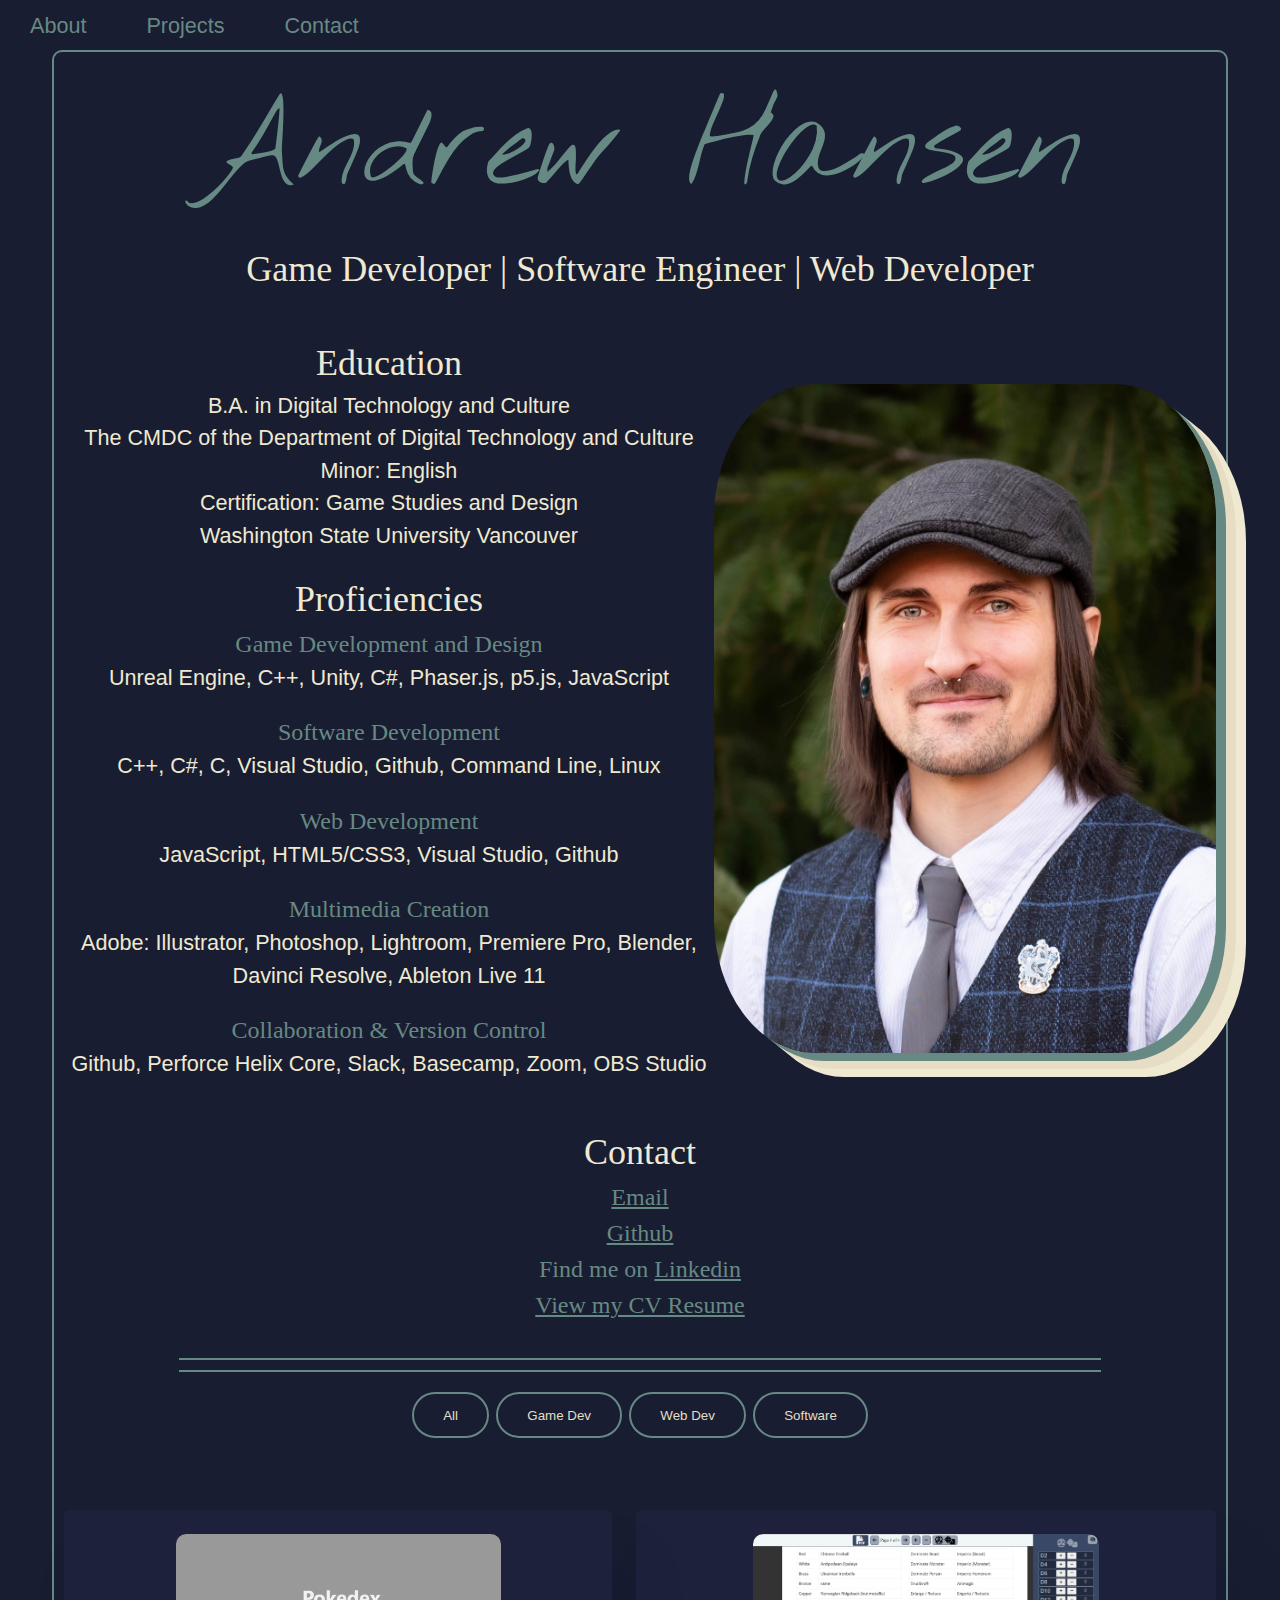
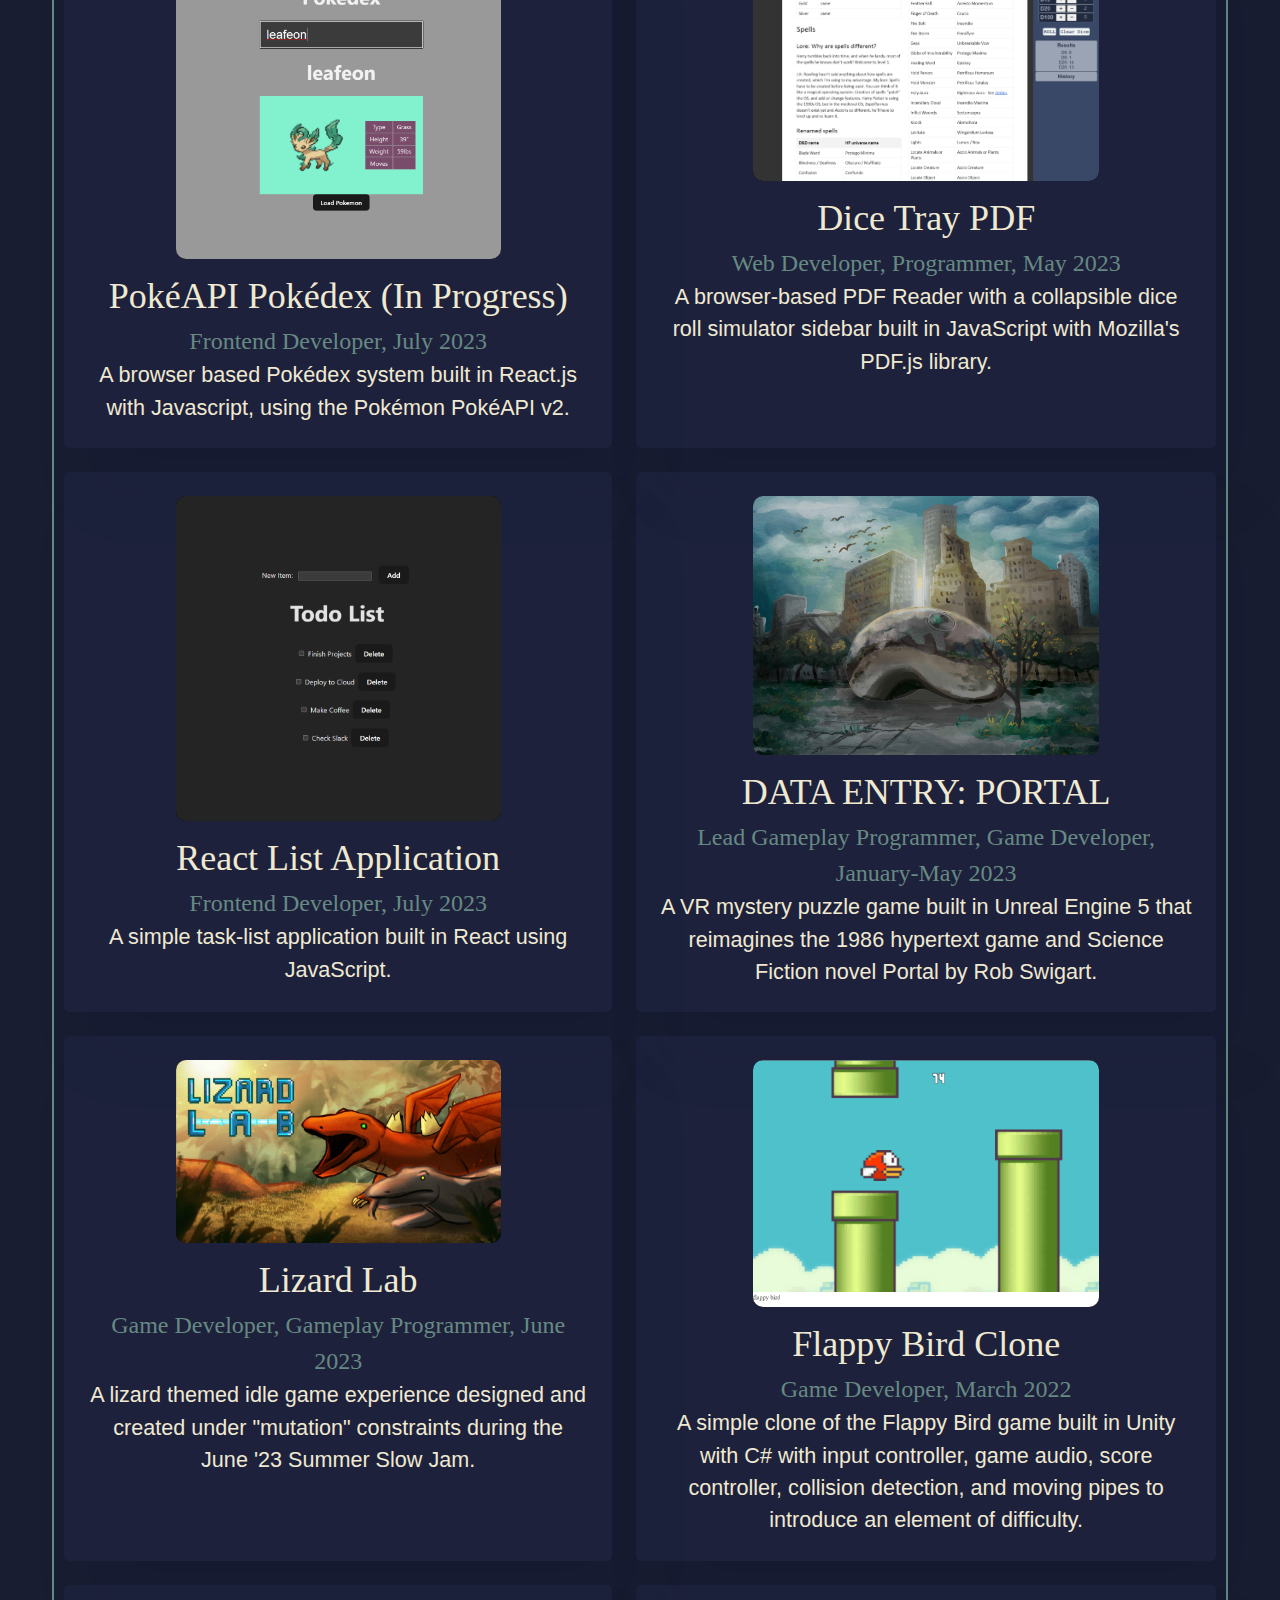
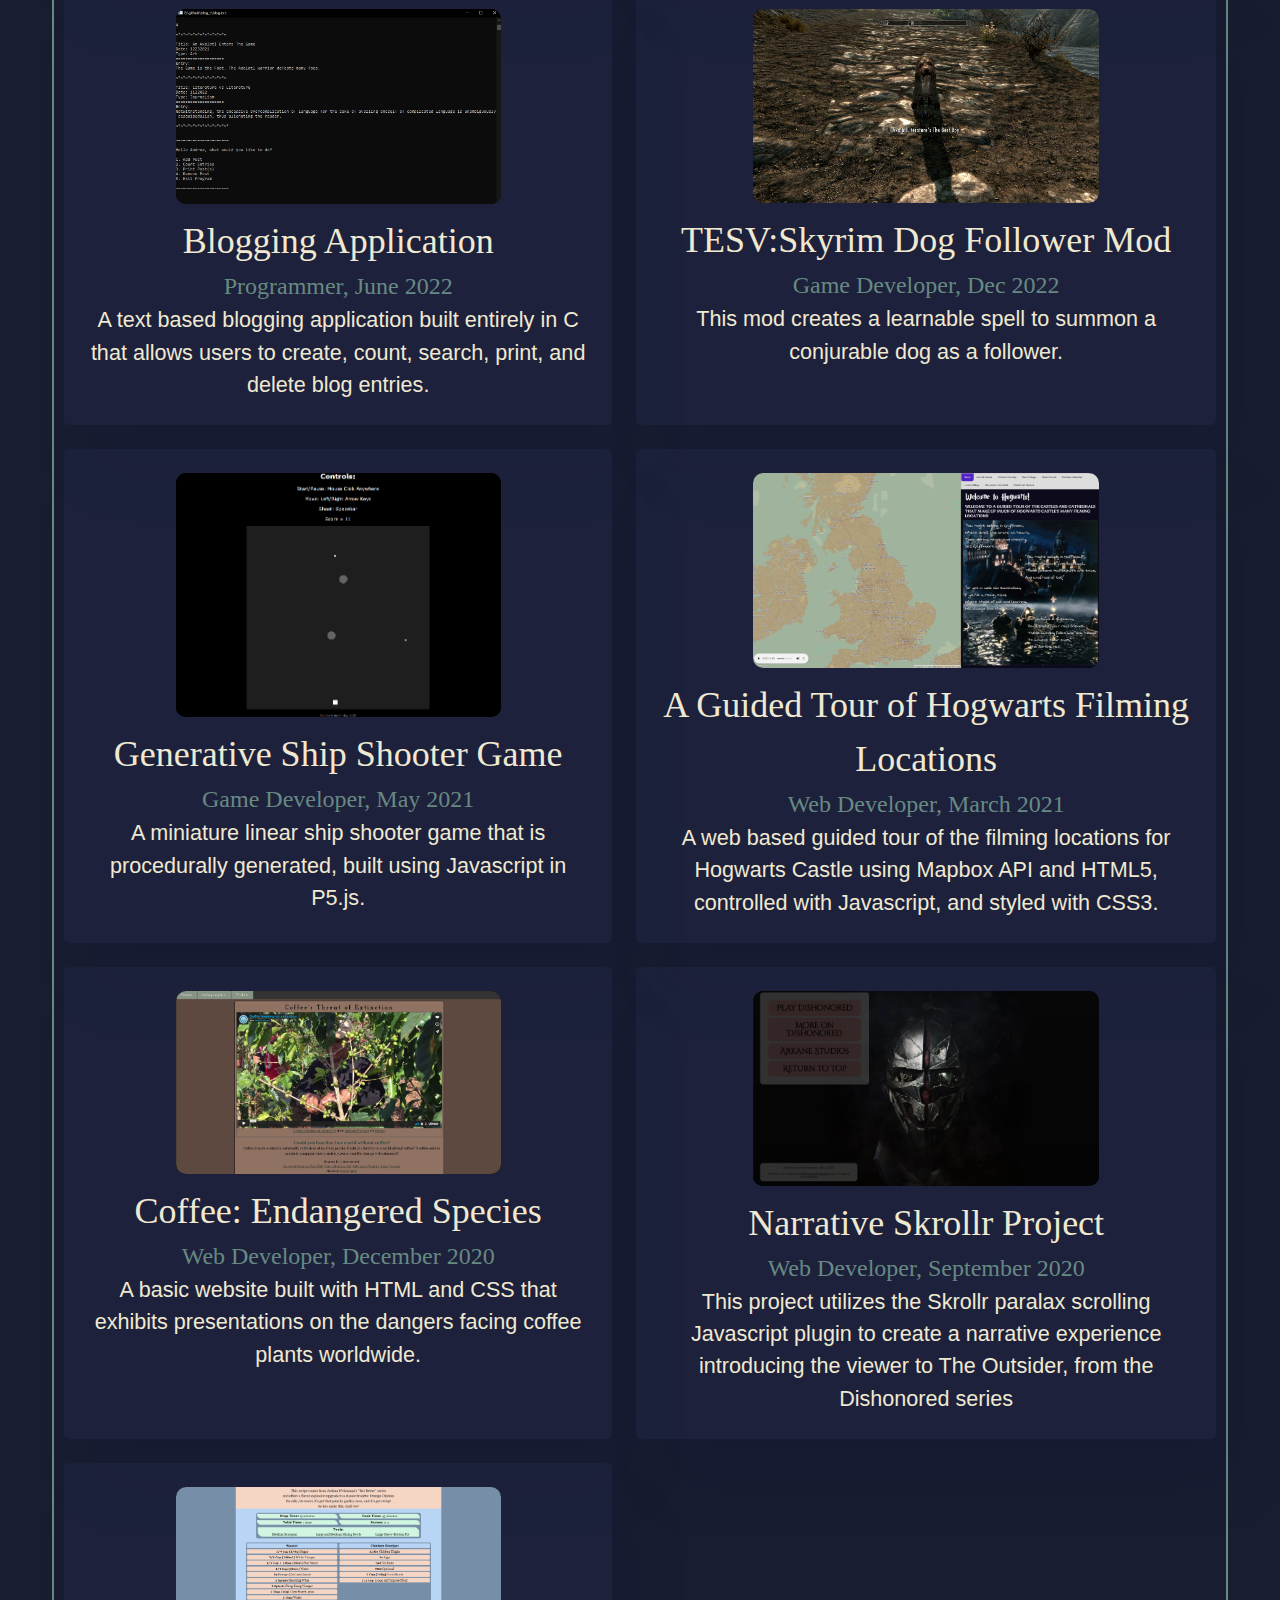
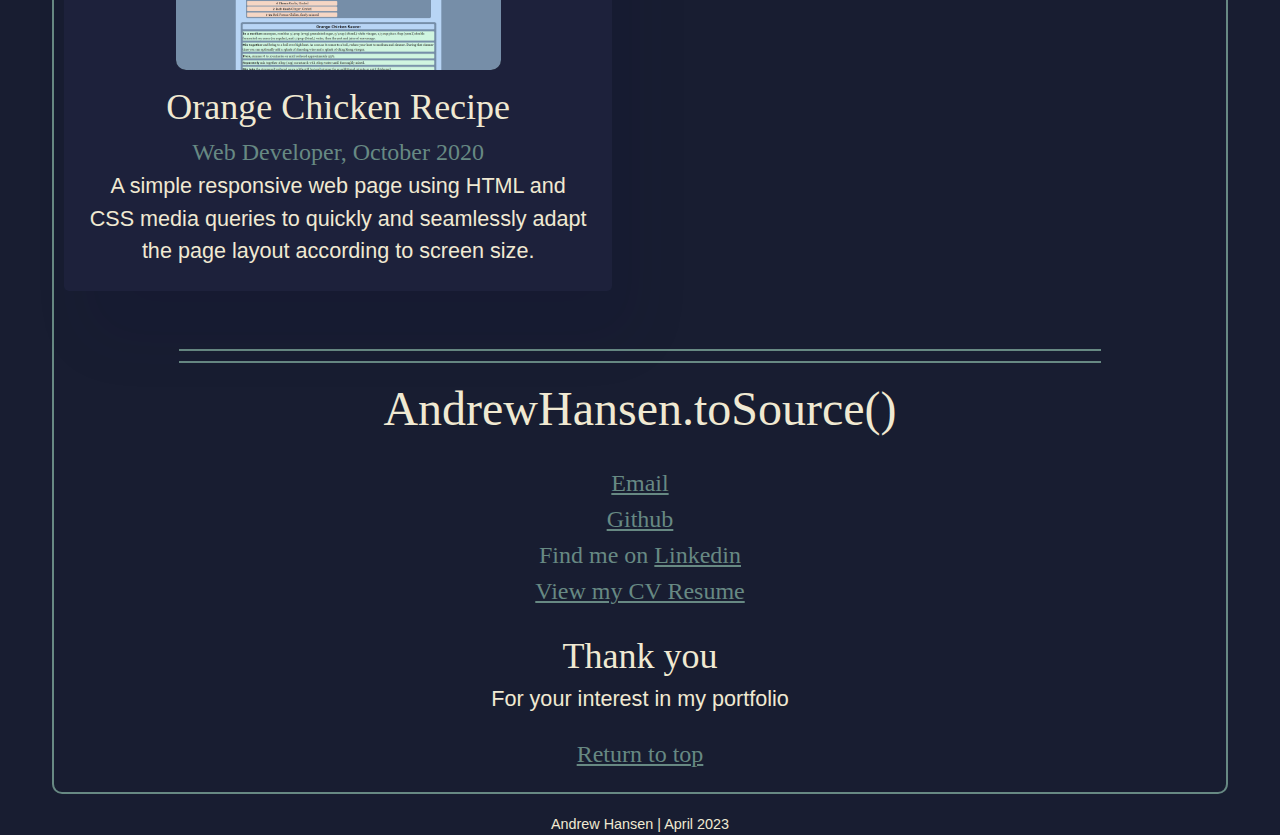
<file: index.html>
<!DOCTYPE html>

<html lang="en">

<head>
    <title>Andrew Hansen</title>
    <meta charset="utf-8">
    <link type="text/css" rel="stylesheet" href="styles.css">
    <link rel="icon" href="img/gbp_y.gif">
    <link rel="preconnect" href="https://fonts.gstatic.com">
<link href="https://fonts.googleapis.com/css2?family=Nothing+You+Could+Do&display=swap" rel="stylesheet">

</head>

<body>
    <header>
        <nav>
            <div class="main-nav">
                <ul>
                    <li><a href="#top">About</a></li>
                    <li><a href="#webDev">Projects</a></li>
                    <li><a href="#contact">Contact</a></li> 
                </ul>
            </div>
        </nav>
    </header>

    <!-- page navigation anchor -->
    <a class="anchor" id="top"></a>
    <div class="wrapper">

        <div id="aboutMe-container">

            <div id="aboutTop">
                <h1 class="name-title">Andrew Hansen</h1>
                <h2 class="pad-bottom">Game Developer | Software Engineer | Web Developer</h2>
            </div>

            <div id="aboutLeft">
                <h2>Education</h2>
                <p>B.A. in Digital Technology and Culture</p>
                <p>The CMDC of the Department of Digital Technology and Culture</p>
                <p>Minor: English</p>
                <p>Certification: Game Studies and Design</p>
                <p class="pad-bottom">Washington State University Vancouver</p>

                <h2>Proficiencies</h2>
                <h3>Game Development and Design</h3>
                <p class="pad-bottom">Unreal Engine, C++, Unity, C#, Phaser.js, p5.js, JavaScript</p>

                <h3>Software Development</h3>
                <p class="pad-bottom">C++, C#, C, Visual Studio, Github, Command Line, Linux</p>

                <h3>Web Development</h3>
                <p class="pad-bottom">JavaScript, HTML5/CSS3, Visual Studio, Github</p>

                <h3>Multimedia Creation</h3>
                <p class="pad-bottom">Adobe: Illustrator, Photoshop, Lightroom, Premiere Pro, Blender, Davinci Resolve, Ableton Live 11</p>

                <h3>Collaboration & Version Control</h3>
                <p class="pad-bottom">Github, Perforce Helix Core, Slack, Basecamp, Zoom, OBS Studio</p>
            </div>

            <div id="aboutRight">
                <img id="portrait" src="img/hansen-1-4x3.jpg" alt="Portrait of myself">
            </div>

            <div id="aboutBottom"> 
                <h2>Contact</h2>
                <h3><a href="mailto:andrewhansen.dev@gmail.com">Email</a></h3>
                <h3><a href="https://github.com/axolotliterature" target="_blank">Github</a></h3>
                <h3>Find me on <a href="https://www.linkedin.com/in/andrewhansen-dev/" target="_blank">Linkedin</a></h3>
                <h3 class="pad-bottom"><a href="documents/andrew-hansen-resume.pdf" target="_blank">View my CV Resume</a></h3>
            </div>
        </div>

    <div class="separator"></div>
    <div class="separator"></div>

<!-- NEW PROJECTS SECTION -->

    <!-- page navigation anchor -->
    <a class="anchor" id="webDev"></a>

<div id="projects-container">
    <div id="buttons">
        <button class="button-value" onclick="setActive('all'), filterProject('all')">All</button>
        <button class="button-value" onclick="setActive('game dev'), filterProject('gamedev')">Game Dev</button>
        <button class="button-value" onclick="setActive('web dev'), filterProject('webdev')">Web Dev</button>
        <button class="button-value" onclick="setActive('software'), filterProject('software')">Software</button>
    </div>
    <div id="projects"></div>


</div>

        <div class="separator"></div>
        <div class="separator"></div>

        <!-- page navigation anchor -->
        <a class="anchor" id="contact"></a>

        <div class="container contact">
            <h1 class="pad-bottom">AndrewHansen.toSource()</h1>
            <div>
                <h3><a href="mailto:andrewhansen.dev@gmail.com">Email</a></h3>
                <h3><a href="https://github.com/axolotliterature" target="_blank">Github</a></h3>
                <h3>Find me on <a href="https://www.linkedin.com/in/andrewhansen-dev/" target="_blank">Linkedin</a></h3>
                <h3 class="pad-bottom"><a href="documents/andrew-hansen-resume.pdf" target="_blank">View my CV Resume</a></h3>

                <h2>Thank you</h2>
                <p>For your interest in my portfolio</p>
                <p class="pad-bottom"></p>
    
                <h3><a href="#top">Return to top</a></h3>
    
            </div>
    
    
        </div>


    </div>


    <footer>
        Andrew Hansen | April 2023
    </footer>


    <!-- SCRIPT -->
    <script src="script.js"></script>

</body>

</html>
</file>
<file: styles.css>
/** * Eric Meyer's Reset CSS v2.0 (http://meyerweb.com/eric/tools/css/reset/) * http://cssreset.com */
html, body, div, span, applet, object, iframe,h1, h2, h3, h4, h5, h6, p, blockquote, pre,a, abbr, acronym, address, big, cite, code,del, dfn, em, img, ins, kbd, q, s, samp,small, strike, strong, sub, sup, tt, var,b, u, i, center,dl, dt, dd, ol, ul, li,fieldset, form, label, legend,table, caption, tbody, tfoot, thead, tr, th, td,article, aside, canvas, details, embed, figure, figcaption, footer, header, hgroup, menu, nav, output, ruby, section, summary,time, mark, audio, video {	
    margin: 0;	
    padding: 0;	
    border: 0;	
    font-size: 100%;	
    font: inherit;	
    vertical-align: baseline;}
    
    /* HTML5 display-role reset for older browsers */
    article, aside, details, figcaption, figure, footer, header, hgroup, menu, nav, section {	
    display: block;}
    
    body {	
    line-height: 1.5;
    }
    
    ol, ul {	
    list-style: none;
    }
    
    blockquote, q {	
    quotes: none;
    }
    
    blockquote:before, blockquote:after,q:before, q:after {	
    content: '';	
    content: none;
    }
    
    table {	
    border-collapse: collapse;	border-spacing: 0;
    }	 
    /* ----------------------------------------------------- end reset */

  /* --------------------------------------------------------- VARIABLES------ */

  :root {
    --darkBlue: #181D31;
    --lightGreen: #678983;
    --darkBeige: #E6DDC4;
    --lightBeige: #F0E9D2;
  }

  /* --------------------------------------------------------- MAIN ---------- */

  body {
    color: var(--lightBeige);
    font-size: 1.5em;
    font-family: Helvetica, Arial, sans-serif;
    background: var(--darkBlue);
}

.wrapper {
    width: 90%;
    max-width: 1900px;
    min-width: 400px;
    margin: 50px auto 20px auto;
    padding: 10px;
    border: 2px solid var(--lightGreen);
    border-radius: 10px;
    /* background-color: rgba(36, 38, 49, 0.6); */
}

  /* --------------------------------------------------------- BASIC MODIFIERS */

  h1 {
    font-family: Georgia, 'Times New Roman', Times, serif;
      font-size: 2.0em;
  }
  
  h2 {
    font-family: Georgia, 'Times New Roman', Times, serif;
      font-size: 1.5em;
  }
  
  h3 {
    font-family: Georgia, 'Times New Roman', Times, serif;
    font-size: 1.0em;
    color: var(--lightGreen);
  }
  
  p, li {
    font-family: Tahoma, Verdana, sans-serif;
    font-size: 0.9em;
    color: var(--lightBeige);
  }
  
  .pad-bottom {
      padding-bottom: 20px;
  }
    
  a {
    color: var(--lightGreen);
  }
  
  a:hover {
    color: var(--lightBeige);
  }

  .float-left {
    float:left
  }

  .float-right {
    float: right;
  }

  /* --------------------------------------------------------- SPECIAL MODIFIERS */

  /* Specific to main name/title on index */
  .name-title {
    color: var(--lightGreen);
    font-family: 'Nothing You Could Do', Verdana, Tahoma, sans-serif;
    font-size: 4em;
    font-weight: normal;
  }

  @media only screen and (min-width: 1200px) and (orientation: landscape) {
    .name-title {
      font-size: 5em;
      font-weight: normal;
    }
  }

  /* creates border for div sections */
  .separator {
    width: 80%;
    height: 10px;
    border-bottom: 2px solid var(--lightGreen);
    margin: 0px auto;
  }

  .italic {
    font-style: italic;
  }

  .flex-container {
    display: flex;
    flex-wrap: wrap;
    justify-content: center;
  }


  /* --------------------------------------------------------- MOBILE NAVIGATION ---- */

  .main-nav {
    display: none;
  }

  .mobileNav {
    display: block;
    overflow: hidden;
    position: fixed;
    top: 0px;
    height: 48px;
    width: 100%;
    margin: 0 auto;
    background-color: var(--darkBlue);
    font-size: 0.7em;
    letter-spacing: 0.2em;
    font-family: Tahoma, Verdana, sans-serif;
    font-weight: bold;
    box-shadow: 0px 1px 2px 0px #5b6a6b;
    z-index: 1;
  }

  .mobileNav a {
    float: left;
    padding: 14px 16px;
    text-decoration: none;
    transition: background 120ms ease-in-out;
  }

  .mobileNav img {
      padding: 0.5% 0.5% 0% 0.5%;
      max-width: 80px;
      height: auto;
}

  .dropdown {
      float: left;
      overflow: hidden;
  }

  .dropbtn {
      font-size: 16px;
      border: none;
      outline: none;
      /* padding: 14px 16px; */
      background-color: inherit;
      font-family: inherit;
      margin: 0;
  }

  .mobileNav a:hover, .dropdown:hover {
    cursor: pointer;
    background: #383838;
    transition: all .3s ease;
  }
  /* ADD ONCLICK JS */

  .dropdownContent {
      display: none;
      position: absolute;
      /* color: rgba(10, 0, 20, 0.8); */
      min-width: 160px;
      /* box-shadow: 0px 8px 16px 0px rgba(0, 0, 0, 0.2); */
      box-shadow: 1px 1px 2px 0px #536162;

      /* z-index: 1; */
      /* border-right: 1px solid white;
      border-bottom: 1px solid white; */
  }

  .dropdownContent a {
    float: none;
    color: white;
    background-color: #536162;
    padding: 12px 16px;
    text-decoration: none;
    display: block;
    text-align: left;
  }

  .dropdownContent a:hover {
    color: #df8943;
    background-color: #424642;
  }

  /* show dropdown menu on hover */
  .dropdown:hover .dropdownContent {
    display: block;
  }

  /* blank anchor tags */
  a.anchor {
    display: block;
    position: relative;
    top: -50px;
    visibility: hidden;
  }

  /* ------------------------------------------------- DESKTOP NAV ------------------- */

  @media screen and (min-width: 768px) {
    .mobileNav {
        display: none;
    }

    .main-nav {
      display: block;
      position: fixed;
      height: 48px;
      width: 100%;
      top: 0;
      background-color: var(--darkBlue);
      list-style-type: none;
      z-index: 1;
    }

    .main-nav li {
      float: left;
      display: inline;
      margin: 0 20px;
    }

    .main-nav a {
      display: inline-block;
      text-decoration: none;
      padding: 10px;
      transition: background 120ms ease-in-out;
      border-radius: 5px;
    }

    .main-nav a:hover {
      background-color: var(--darkBeige);
      color: var(--darkBlue);
    }
  }

  /* --------------------------------------------------------- HOME PAGE ----- */

  #aboutMe-container {
    text-align: center;
    max-width: 1500px;
    margin: 0px auto;
    display: grid;
    grid-template-columns:auto auto auto auto;
    grid-template-rows: auto auto auto;
  }

  #aboutTop {
    width: auto;
    grid-column: 1 / span 4;
    grid-row: 1 / span 1;
  }

  #aboutLeft {
    max-width: 700px;
    height: auto;
    margin: auto auto;
    padding: 20px 0px;
    grid-column: 1 / span 4;
    grid-row: 2 / span 1;
  }

  #aboutRight {
    display: none;
  }

  #aboutBottom {
    width: auto;
    padding: 5px 20px;
    grid-column: 1 / span 4;
    grid-row: 3 / span 1;
  }

  #portrait {
    display: none;
  }

  /* --------------------------------------- MEDIA QUERIES FOR ABOUT ME */
  @media only screen and (min-width: 1200px) and (orientation: landscape) {
    #aboutLeft {
      grid-column: 1 / span 2;
      grid-row: 2 / span 1;
    }

    #aboutRight {
      display: block;
      max-width: 700px;
      height: auto;
      margin: auto auto;
      padding: 20px 0px;
      grid-column: 3 / span 2;
      grid-row: 2 / span 1;
    }

    #portrait {
      display: block;
      float: left;
      margin: 0px 40px 0px auto;
      width: 100%;
      height: auto;
      max-width: 22em;
      border-radius: 20%;
      -webkit-box-shadow:
        10px 8px var(--lightGreen),
        20px 16px var(--darkBeige),
        30px 24px var(--lightBeige);
      box-shadow:
        10px 8px var(--lightGreen),
        20px 16px var(--darkBeige),
        30px 24px var(--lightBeige);
    }
  }
  
  /* --------------------------------------------------------- PROJECTS ----- */

  #projects-container {
    text-align: center;
    margin: 0px auto;
    padding-top: 20px;
  }

  .button-value {
    border: 2px solid var(--lightGreen);
    padding: 1em 2.2em;
    border-radius: 3em;
    background-color: transparent;
    color: var(--darkBeige);
    cursor: pointer;
  }

  .active {
    background-color: var(--lightGreen);
    color: var(--darkBlue);
  }

  #projects {
    display: grid;
    grid-template-columns: auto;
    column-gap: 1em;
    padding: 2em 0;
  }

  .card {
    background-color:rgba(45, 48, 93, 0.246);
    max-width: 40em;
    margin-top: 1em;
    padding: 1em;
    border-radius: 5px;
    box-shadow: 1em 2em 2.5em rgba(1, 2, 68, 0.08);
    transition: all ease 0.5s;
  }

  .card:hover {
    background-color: rgba(65, 70, 131, 0.459);
  }

  .image-container {
    text-align: center;
  }

  img {
    max-width: 100%;
    object-fit: contain;
    height: 15em;
  }

  .myImg {
    border-radius: 10px;
    cursor: pointer;
    transition: 0.2s;
    background: black;
    width: 65%;
    height: auto;
  }
  
  .myImg:hover {
    -webkit-filter: brightness(60%);
    filter: brightness(60%);
  }

  .hide {
    display: none;
  }

/* --------------------------------------------------------- MEDIA QUERIES FOR PROJECTS */
  @media only screen and (min-width: 1080px) and (orientation: landscape) {
    #projects {
      display: grid;
      grid-template-columns: auto auto;
      column-gap: 1em;
      padding: 2em 0;
    }
  }

  /* -------------------------------------------------------- CONTACT ------ */
  .contact {
    text-align: center;
    margin: 10px 0;
  }

  /* --------------------------------------------------------- FOOTER -------- */
  footer {
    text-align: center;
    font-size: 0.6em;
  }
</file>
